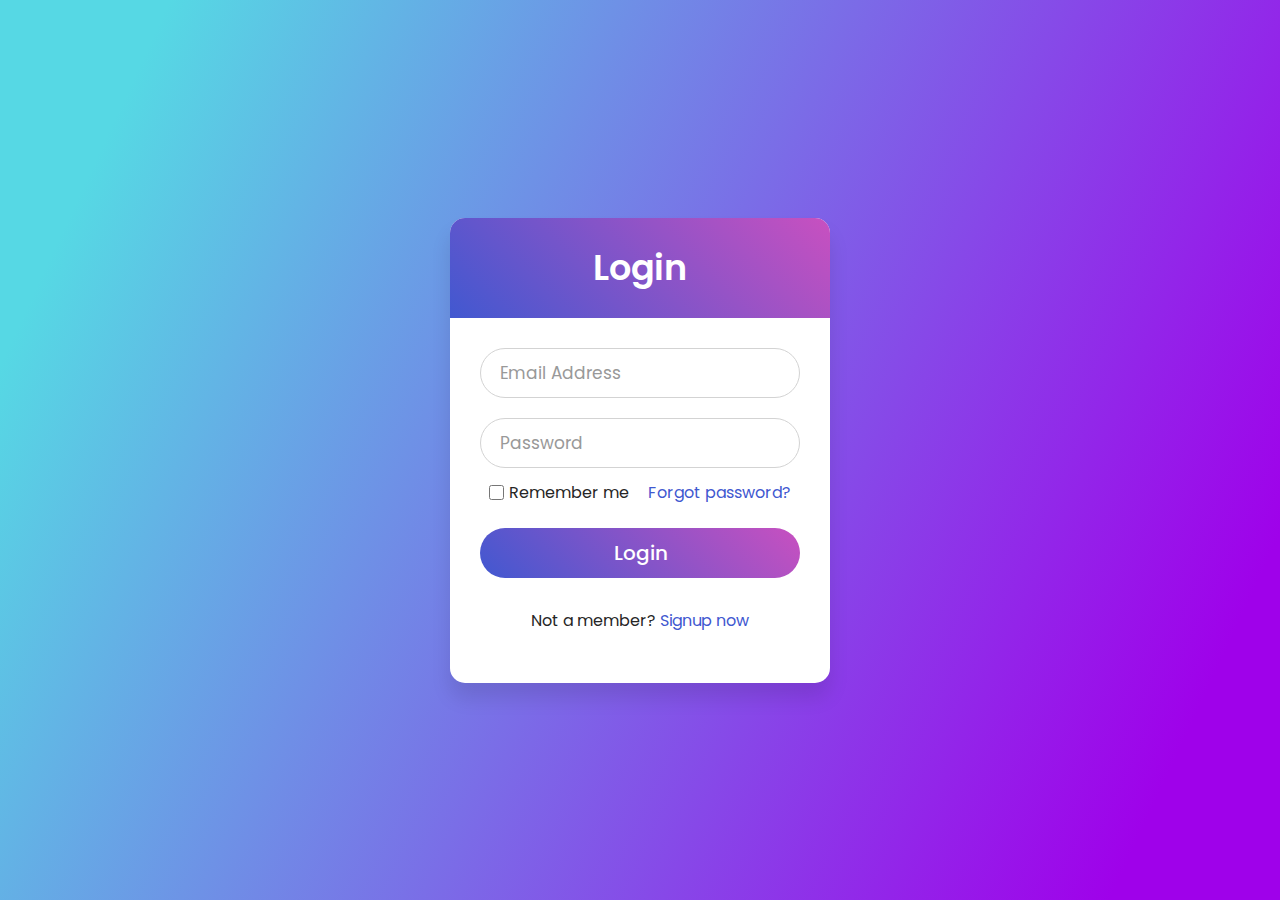
<file: project/index.html>
<!DOCTYPE html>
<html lang="en" dir="ltr">
  <head>
    <meta charset="utf-8">
   
    <!-- <title>Login</title> -->
    <link rel="stylesheet" href="style.css">
  </head>
  <body>
    <div class="wrapper">
      <div class="title">
Login</div>
<form action="C:\Users\91811\Desktop\project\successfullogin\sucess.html">
        <div class="field">
          <input type="text" required>
          <label>Email Address</label>
        </div>
<div class="field">
          <input type="password" required>
          <label>Password</label>
        </div>
<div class="content">
          <div class="checkbox">
            <input type="checkbox" id="remember-me">
            <label for="remember-me">Remember me</label>
          </div>
<div class="pass-link">
<a href="#">Forgot password?</a></div>
</div>
<div class="field">
          <input type="submit" value="Login">
        </div>
<div class="signup-link">
Not a member? <a href="#">Signup now</a></div>
</form>
</div>
</body>
</html>
</file>
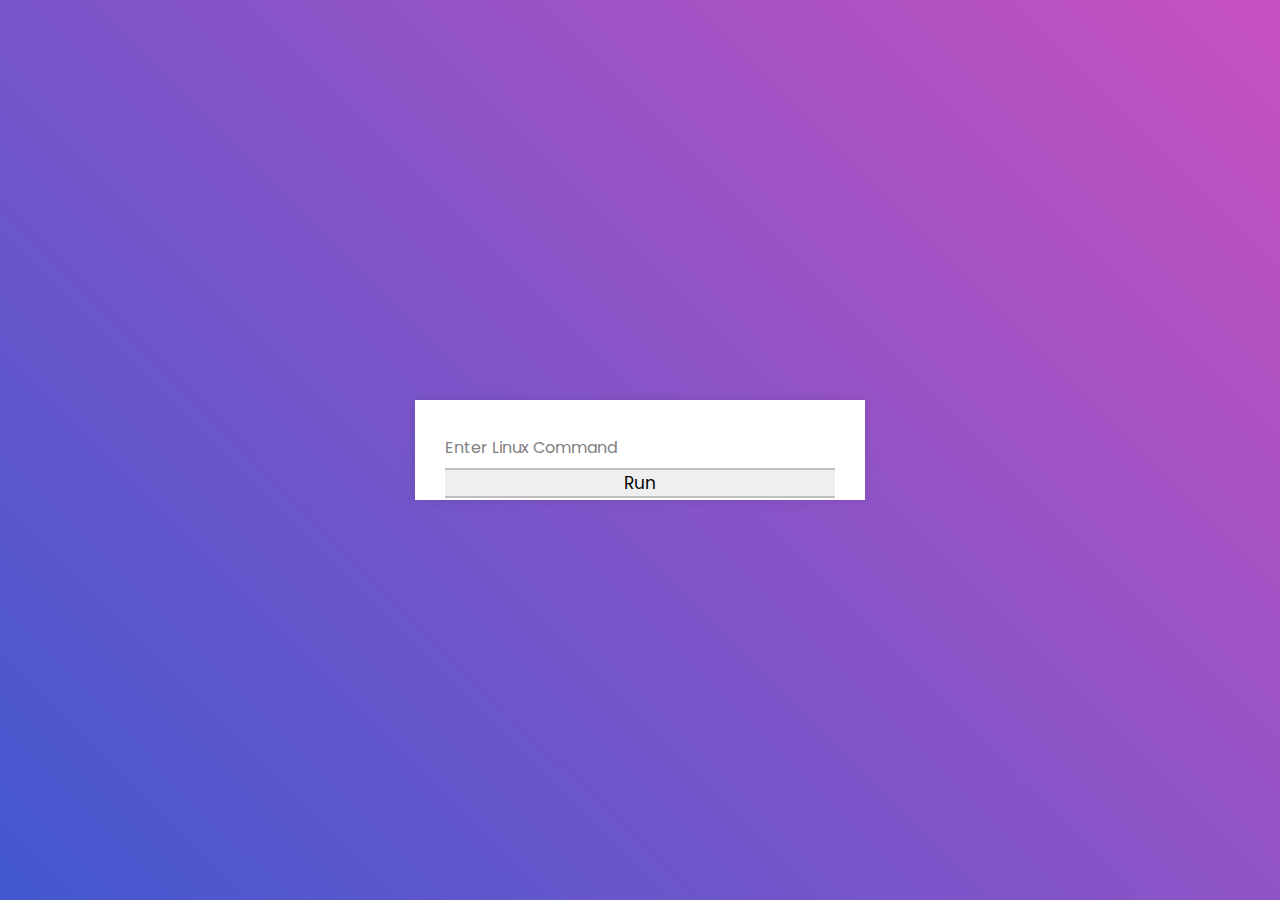
<file: project/LinuxCommands/linux.html>
<!DOCTYPE html>

<html lang="en" dir="ltr">
  <head>
    <meta charset="utf-8">
    <title>Input Command</title>
    <link rel="stylesheet" href="style.css">
  </head>
  <body>
    <div class="wrapper">
<form action="http://192.168.29.26/cgi-bin/web.py">
      <div class="input-data">
        <input type="text" required , name=q>
	
        <div class="underline">
</div>

<label>Enter Linux Command</label>
<div class="field">
          <input type="submit" value="Run">
        </div>
      </div>
</div>
</form>
</body>
</html>
</file>
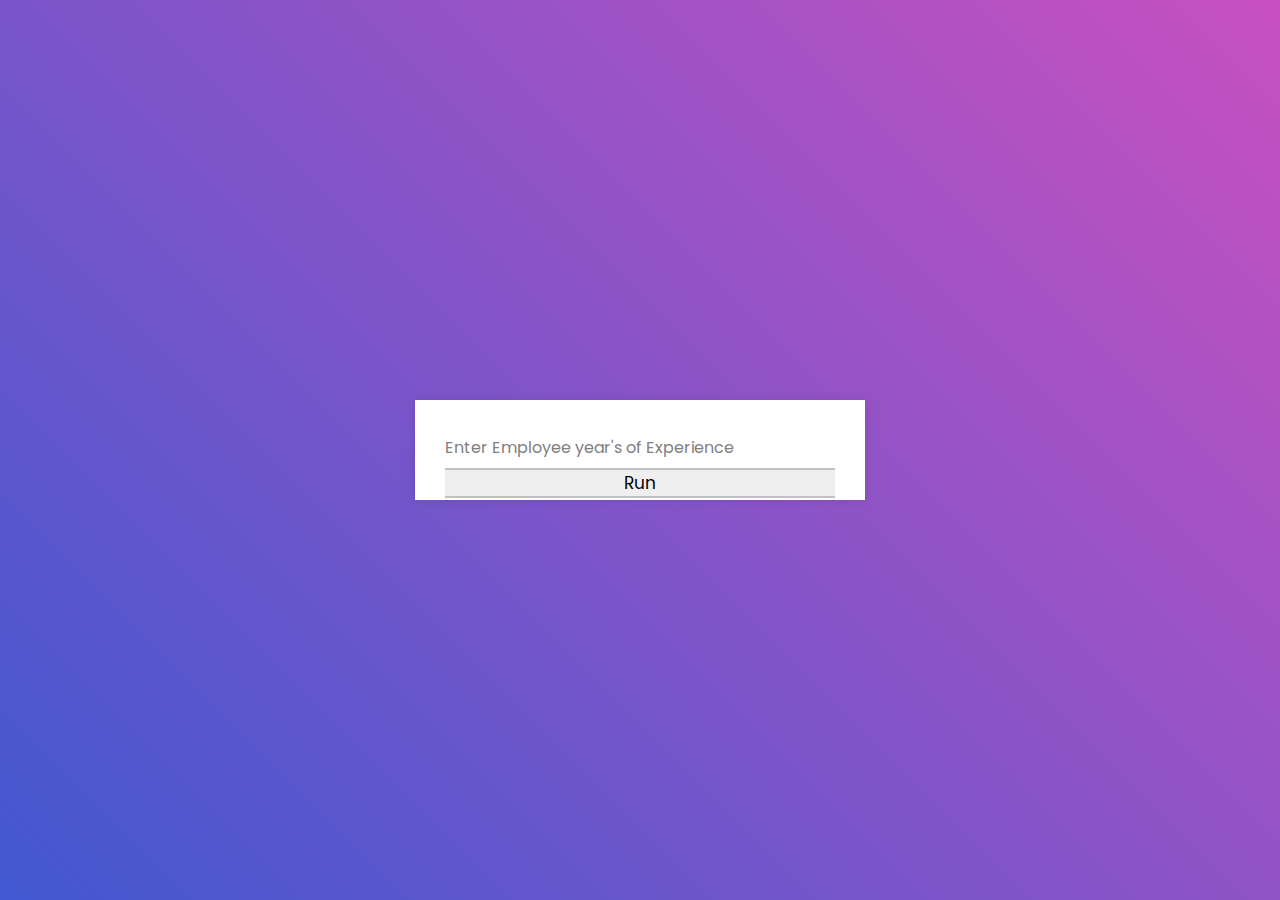
<file: project/MachineLearning/ml.html>
<!DOCTYPE html>

<html lang="en" dir="ltr">
  <head>
    <meta charset="utf-8">
    <title>Input Command</title>
    <link rel="stylesheet" href="style.css">
  </head>
  <body>
    <div class="wrapper">
<form action="http://192.168.29.26/cgi-bin/ml.py">
      <div class="input-data">
        <input type="text" required , name=q>
	
        <div class="underline">
</div>

<label>Enter Employee year's of Experience</label>
<div class="field">
          <input type="submit" value="Run">
        </div>
      </div>
</div>
</form>
</body>
</html>
</file>
<file: project/style.css>
@import url('https://fonts.googleapis.com/css?family=Poppins:400,500,600,700&display=swap');
*{
  margin: 0;
  padding: 0;
  box-sizing: border-box;
  font-family: 'Poppins', sans-serif;
}
html,body{
  display: grid;
  height: 100%;
  width: 100%;
  place-items: center;
  /*background: radial-gradient(#a429bc,#9225a7,#7f2092);
  background: linear-gradient(-135deg, #c850c0, #4158d0); */
background: linear-gradient(115deg, #56d8e4 10%, #9f01ea 90%);
}
::selection{
  background: #4158d0;
  color: #fff;
}
.wrapper{
  width: 380px;
  background: #fff;
  border-radius: 15px;
  box-shadow: 0px 15px 20px rgba(0,0,0,0.1);
}
.wrapper .title{
  font-size: 35px;
  font-weight: 600;
  text-align: center;
  line-height: 100px;
  color: #fff;
  user-select: none;
  border-radius: 15px 15px 0 0;
  background: linear-gradient(-135deg, #c850c0, #4158d0);
}
.wrapper form{
  padding: 10px 30px 50px 30px;
}
.wrapper form .field{
  height: 50px;
  width: 100%;
  margin-top: 20px;
  position: relative;
}
.wrapper form .field input{
  height: 100%;
  width: 100%;
  outline: none;
  font-size: 17px;
  padding-left: 20px;
  border: 1px solid lightgrey;
  border-radius: 25px;
  transition: all 0.3s ease;
}
.wrapper form .field input:focus,
form .field input:valid{
  border-color: #4158d0;
}
.wrapper form .field label{
  position: absolute;
  top: 50%;
  left: 20px;
  color: #999999;
  font-weight: 400;
  font-size: 17px;
  pointer-events: none;
  transform: translateY(-50%);
  transition: all 0.3s ease;
}
form .field input:focus ~ label,
form .field input:valid ~ label{
  top: 0%;
  font-size: 16px;
  color: #4158d0;
  background: #fff;
  transform: translateY(-50%);
}
form .content{
  display: flex;
  width: 100%;
  height: 50px;
  font-size: 16px;
  align-items: center;
  justify-content: space-around;
}
form .content .checkbox{
  display: flex;
  align-items: center;
  justify-content: center;
}
form .content input{
  width: 15px;
  height: 15px;
  background: red;
}
form .content label{
  color: #262626;
  user-select: none;
  padding-left: 5px;
}
form .content .pass-link{
  color: "";
}
form .field input[type="submit"]{
  color: #fff;
  border: none;
  padding-left: 0;
  margin-top: -10px;
  font-size: 20px;
  font-weight: 500;
  cursor: pointer;
  background: linear-gradient(-135deg, #c850c0, #4158d0);
  transition: all 0.3s ease;
}
form .field input[type="submit"]:active{
  transform: scale(0.95);
}
form .signup-link{
  color: #262626;
  margin-top: 20px;
  text-align: center;
}
form .pass-link a,
form .signup-link a{
  color: #4158d0;
  text-decoration: none;
}
form .pass-link a:hover,
form .signup-link a:hover{
  text-decoration: underline;
}
</file>
<file: project/LinuxCommands/style.css>
@import url('https://fonts.googleapis.com/css?family=Poppins:400,500,600,700&display=swap');
*{
  margin: 0;
  padding: 0;
  outline: none;
  box-sizing: border-box;
  font-family: 'Poppins', sans-serif;
}
body{
  display: flex;
  align-items: center;
  justify-content: center;
  min-height: 100vh;
  background: linear-gradient(-135deg, #c850c0, #4158d0);
}
.wrapper{
  width: 450px;
  background: #fff;
  padding: 30px;
  box-shadow: 0px 0px 10px rgba(0,0,0,0.1);
}
.wrapper .input-data{
  height: 40px;
  width: 100%;
  position: relative;
}
.wrapper .input-data input{
  height: 100%;
  width: 100%;
  border: none;
  font-size: 17px;
  border-bottom: 2px solid silver;
}
.input-data input:focus ~ label,
.input-data input:valid ~ label{
  transform: translateY(-20px);
  font-size: 15px;
  color: #4158d0;
}
.wrapper .input-data label{
  position: absolute;
  bottom: 10px;
  left: 0;
  color: grey;
  pointer-events: none;
  transition: all 0.3s ease;
}
.input-data .underline{
  position: absolute;
  height: 2px;
  width: 100%;
  bottom: 0;
}
.input-data .underline:before{
  position: absolute;
  content: "";
  height: 100%;
  width: 100%;
  background: #4158d0;
  transform: scaleX(0);
  transform-origin: center;
  transition: transform 0.3s ease;
}
.input-data input:focus ~ .underline:before,
.input-data input:valid ~ .underline:before{
  transform: scaleX(1);
}
</file>
<file: project/MachineLearning/style.css>
@import url('https://fonts.googleapis.com/css?family=Poppins:400,500,600,700&display=swap');
*{
  margin: 0;
  padding: 0;
  outline: none;
  box-sizing: border-box;
  font-family: 'Poppins', sans-serif;
}
body{
  display: flex;
  align-items: center;
  justify-content: center;
  min-height: 100vh;
  background: linear-gradient(-135deg, #c850c0, #4158d0);
}
.wrapper{
  width: 450px;
  background: #fff;
  padding: 30px;
  box-shadow: 0px 0px 10px rgba(0,0,0,0.1);
}
.wrapper .input-data{
  height: 40px;
  width: 100%;
  position: relative;
}
.wrapper .input-data input{
  height: 100%;
  width: 100%;
  border: none;
  font-size: 17px;
  border-bottom: 2px solid silver;
}
.input-data input:focus ~ label,
.input-data input:valid ~ label{
  transform: translateY(-20px);
  font-size: 15px;
  color: #4158d0;
}
.wrapper .input-data label{
  position: absolute;
  bottom: 10px;
  left: 0;
  color: grey;
  pointer-events: none;
  transition: all 0.3s ease;
}
.input-data .underline{
  position: absolute;
  height: 2px;
  width: 100%;
  bottom: 0;
}
.input-data .underline:before{
  position: absolute;
  content: "";
  height: 100%;
  width: 100%;
  background: #4158d0;
  transform: scaleX(0);
  transform-origin: center;
  transition: transform 0.3s ease;
}
.input-data input:focus ~ .underline:before,
.input-data input:valid ~ .underline:before{
  transform: scaleX(1);
}
</file>
